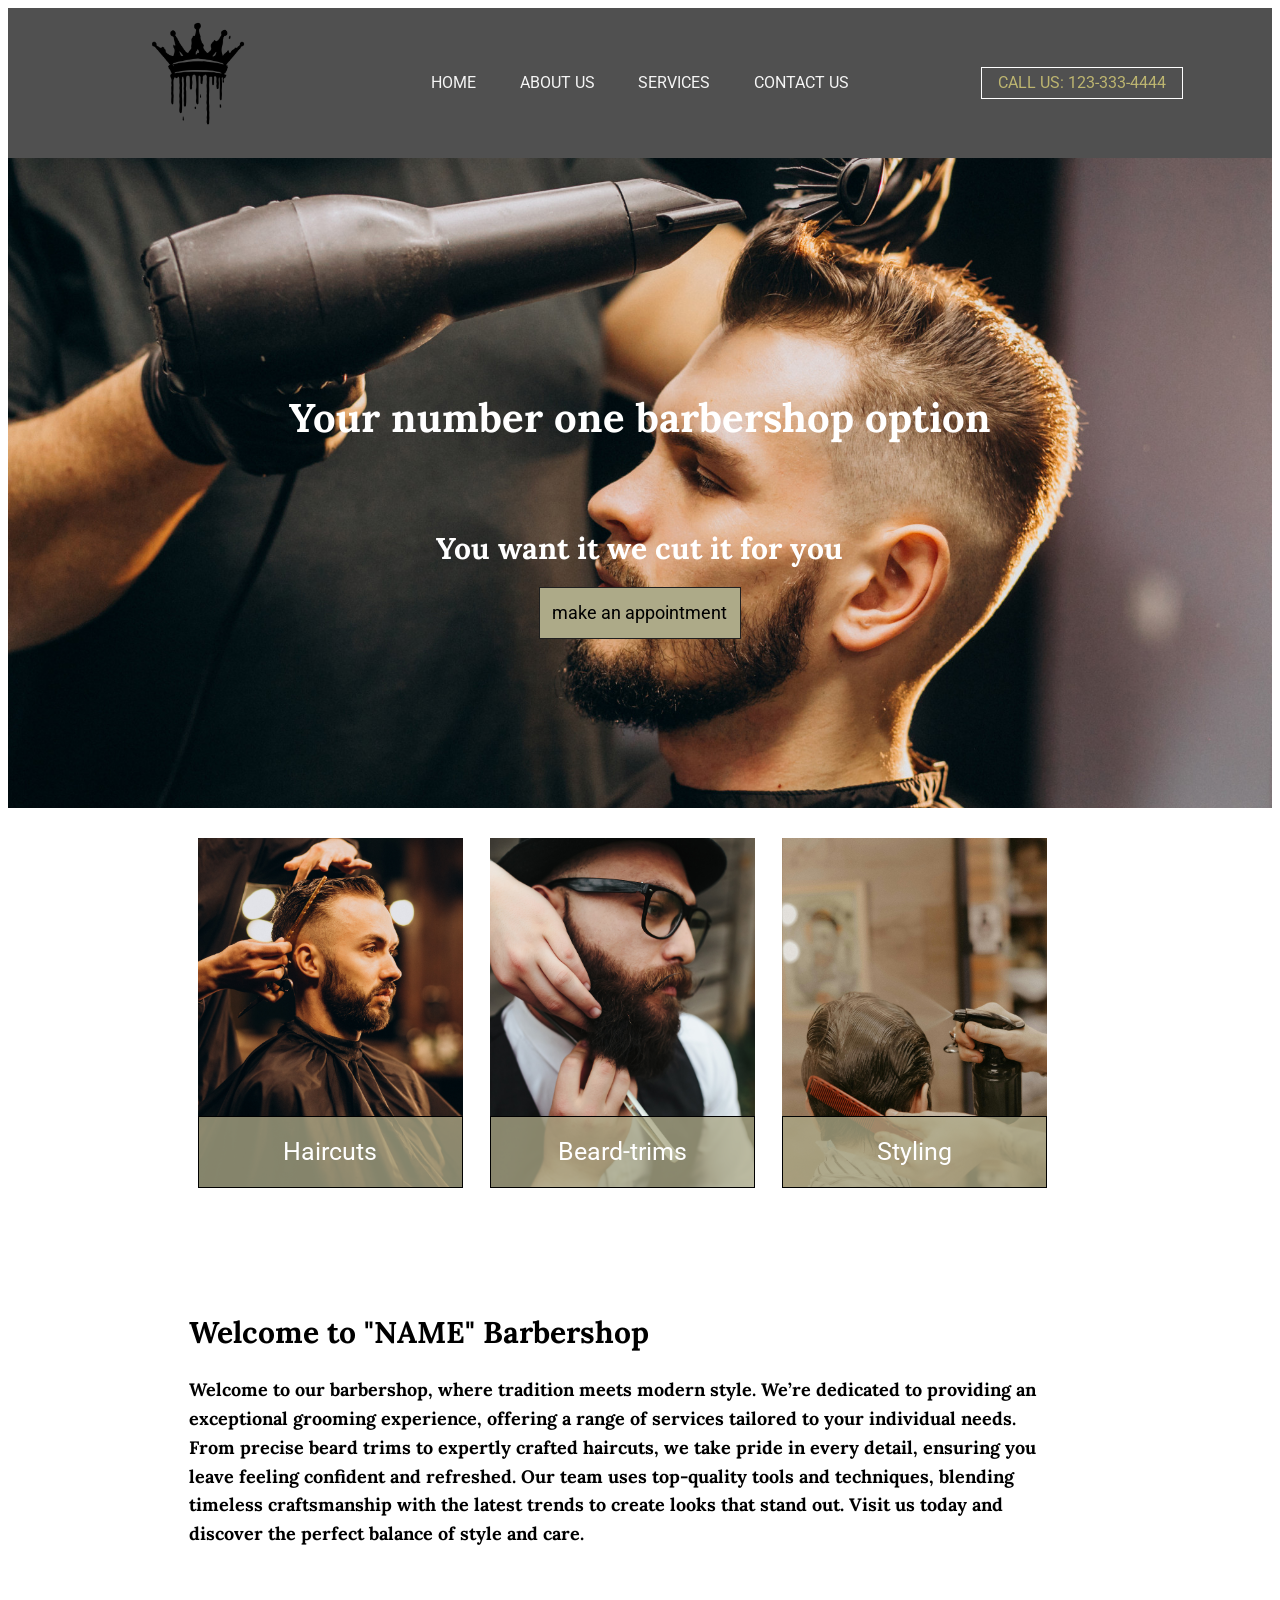
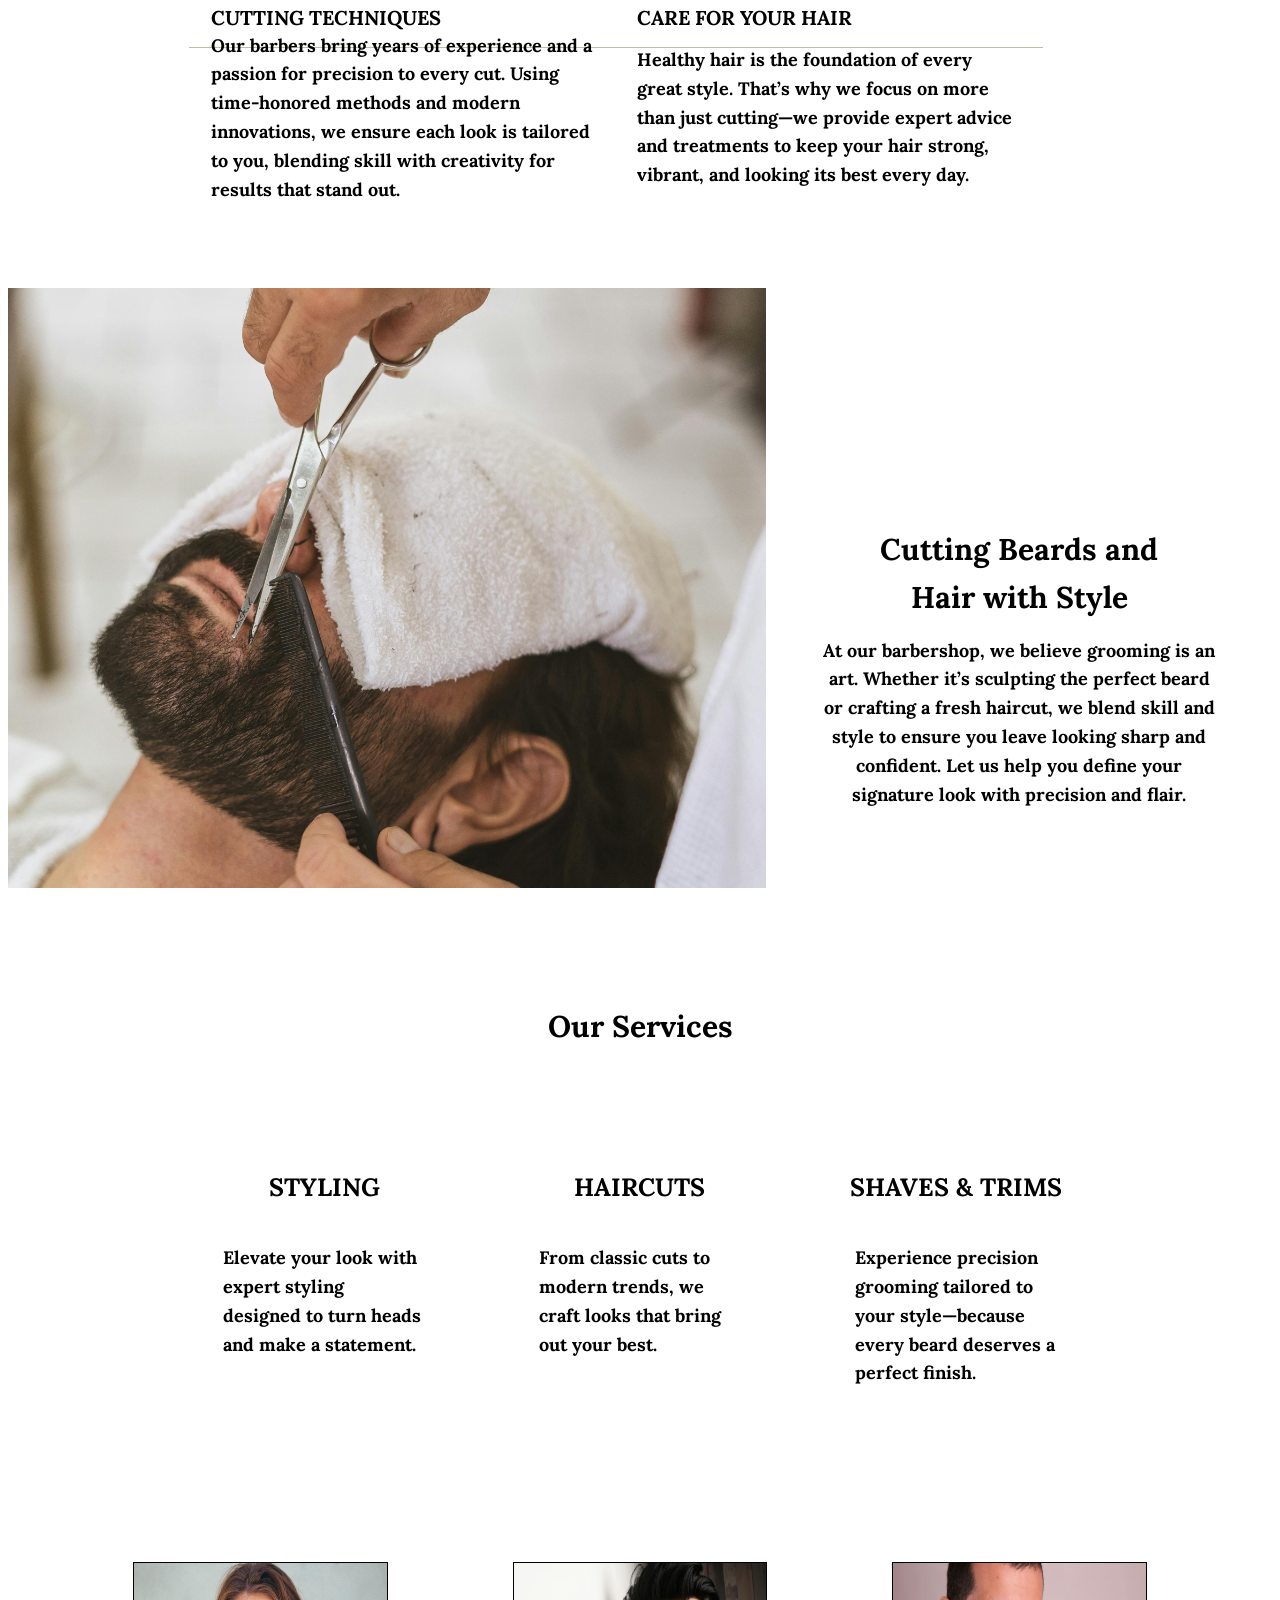
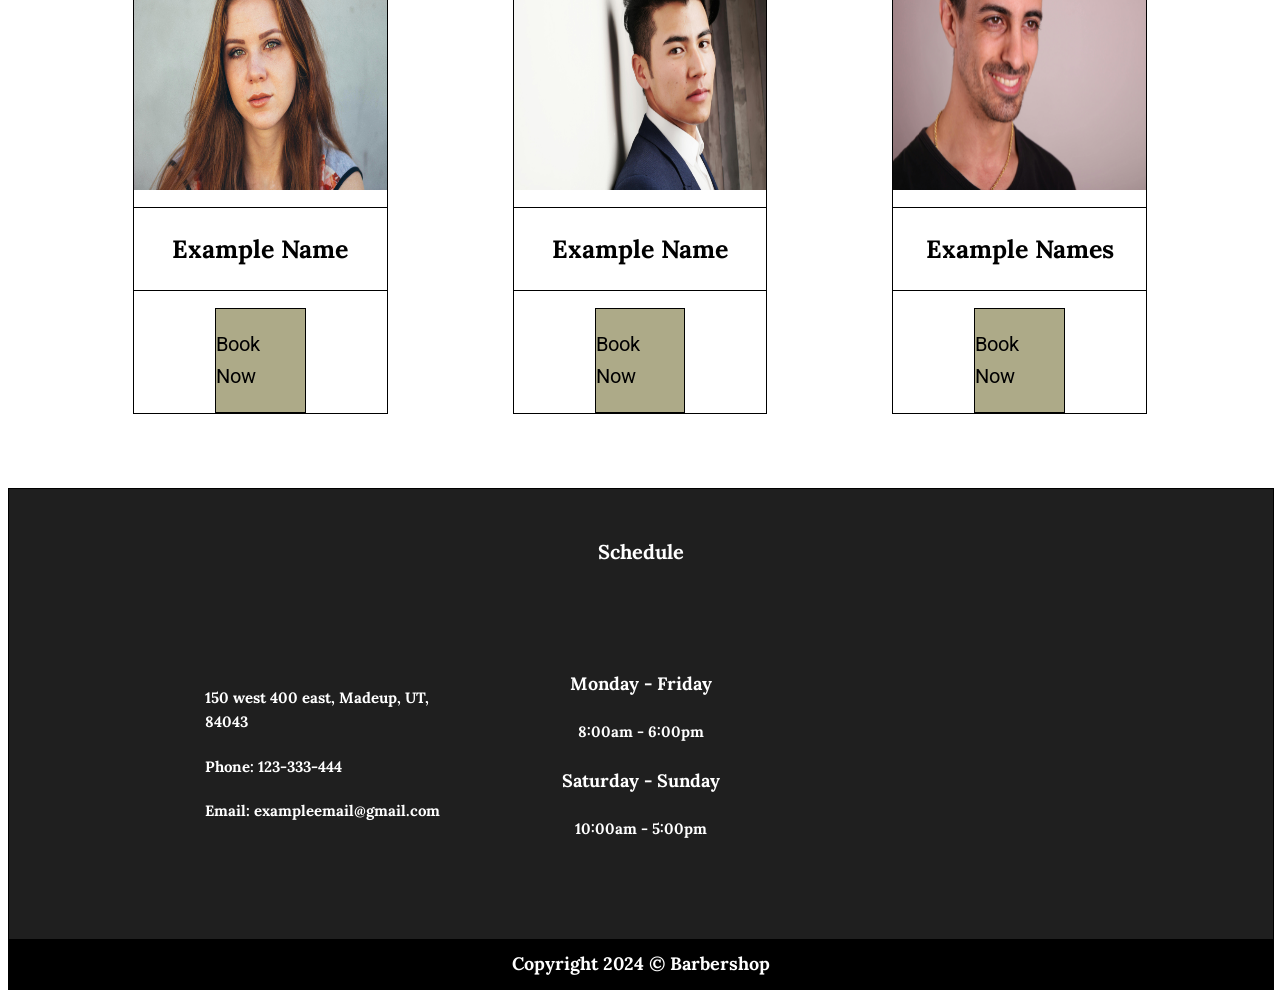
<file: index.html>
<!DOCTYPE html>
<html lang="en">
<head>
    <meta charset="UTF-8">
    <meta name="viewport" content="width=device-width, initial-scale=1.0">
    <title>Mainpage</title>

    <link rel="stylesheet" href="styles.css">
    <link href="https://fonts.googleapis.com/css2?family=Lora:wght@400;700&family=Roboto:wght@400;500;700&display=swap" rel="stylesheet">
    <link rel='stylesheet' href='https://cdn-uicons.flaticon.com/2.6.0/uicons-brands/css/uicons-brands.css'>

</head>
<body>
    <div id="hero-bar">
        <div id="logo-container">
            <img id="logo" src="Logo.png">
        </div>
        <div id="nav-bar">
            <a id="home-button" class="nav-buttons">HOME</a>
            <a id="about-button" class="nav-buttons">ABOUT US</a>
            <a id="services-button" class="nav-buttons">SERVICES</a>
            <a id="contact-button" class="nav-buttons">CONTACT US</a>
        </div>
        <div id="call-box">
            <!-- CHANGE HERE -->
            <a id="call-button">CALL US: 123-333-4444</a>
        </div>
    </div>
    <!--SECTION ONE-->
    <div id="section-one">
        <div class="section-one-sides"></div>
        <div id="section-one-middle">
            <div id="hook-header-box">
                <h1 id="hook-header">Your number one barbershop option</h1>
            </div>
            <div id="hook-bio-box">
                <h1 id="hook-bio">You want it we cut it for you</h1>
            </div>
            <div id="appointment-box">
                <a id="appointment-button">make an appointment</a>
            </div>
        </div>
        <div class="section-one-sides"></div>
    </div>
    <!-- SECTION TWO -->
     <div id="section-two">
        <div id="section-two-container">
            <div id="haircut-card" class="section-two-cards">
                <div class="service-tags">Haircuts</div>
            </div>
            <div id="beard-trim-card" class="section-two-cards">
                <div class="service-tags">Beard-trims</div>
            </div>
            <div id="styling-card" class="section-two-cards">
                <div class="service-tags">Styling</div>
            </div>
        </div>
     </div>
     <!-- SECTION THREE -->
      <div id="section-three">
        <div id="shop-bio-container">
            <!-- CHANGE HERE -->
            <h1 id="shop-bio-header">Welcome to "NAME" Barbershop</h1>
            <h1 id="shop-bio-content">Welcome to our barbershop, where tradition meets modern style. We’re dedicated to providing an exceptional grooming experience, offering a range of services tailored to your individual needs. From precise beard trims to expertly crafted haircuts, we take pride in every detail, ensuring you leave feeling confident and refreshed. Our team uses top-quality tools and techniques, blending timeless craftsmanship with the latest trends to create looks that stand out. Visit us today and discover the perfect balance of style and care.</h1>
        </div>
        <div id="shop-technique-container">
            <div class="shop-technique-boxes">
                <div class="technique-header-box">
                    <h1 class="technique-header">CUTTING TECHNIQUES</h1>
                </div>
                <div class="technique-content-box">
                    <h1 class="technique-content">Our barbers bring years of experience and a passion for precision to every cut. Using time-honored methods and modern innovations, we ensure each look is tailored to you, blending skill with creativity for results that stand out.</h1>
                </div>
            </div>
            <div class="shop-technique-boxes">
                <div class="technique-header-box">
                    <h1 class="technique-header">CARE FOR YOUR HAIR</h1>
                </div>
                <div class="technique-content-box">
                    <h1 class="technique-content">Healthy hair is the foundation of every great style. That’s why we focus on more than just cutting—we provide expert advice and treatments to keep your hair strong, vibrant, and looking its best every day.</h1>
                </div>
            </div>
        </div>
      </div>
      <!-- SECTION FOUR -->
       <div id="section-four">
            <div id="section-four-left"></div>
            <div id="section-four-right">
                <div id="section-four-icon-box"><i id="scissors-icon" class="fi fi-tr-barber-shop"></i></div>
                <div id="section-four-header-box">
                    <h1 id="section-four-header">Cutting Beards and Hair with Style</h1></div>
                <div id="section-four-bio-box">
                    <h1 id="section-four-bio">At our barbershop, we believe grooming is an art. Whether it’s sculpting the perfect beard or crafting a fresh haircut, we blend skill and style to ensure you leave looking sharp and confident. Let us help you define your signature look with precision and flair.</h1>
                </div>
            </div>
       </div>
       <!-- SECTION FIVE -->
        <div id="section-five">
            <div id="section-five-top">
                <div id="services-header-box">
                    <h1 id="services-header">Our Services</h1>
                </div>
            </div>
            <div id="section-five-bottom">
                <div class="services-boxes">
                    <div id="service-icons"><i id="service-icons" class="fi fi-tr-barber-shop"></i></div>
                    <h1 class="service-headers">STYLING</h1>
                    <h1 class="service-bios">Elevate your look with expert styling designed to turn heads and make a statement.</h1>
                </div>
                <div class="services-boxes">
                    <div id="service-icons"><i id="service-icons" class="fi fi-tr-hair-clipper"></i></i></div>
                    <h1 class="service-headers">HAIRCUTS</h1>
                    <h1 class="service-bios">From classic cuts to modern trends, we craft looks that bring out your best.</h1>
                </div>
                <div class="services-boxes">
                    <div id="service-icons"><i id="service-icons" class="fi fi-tr-razor-barber"></i></div>
                    <h1 class="service-headers">SHAVES & TRIMS</h1>
                    <h1 class="service-bios">Experience precision grooming tailored to your style—because every beard deserves a perfect finish.</h1>
                </div>
            </div>
        </div>

      <!-- STAFF SECTION -->
       <div id="staffing-section">
            <div class="barber-cards">
                <div class="barber-imgs">
                    <img class="barber-pics" src="barber-two.jpg">
                </div>
                <h1  class="barber-names">Example Name</h1>
                <a class="book-button">Book Now</a>
            </div>
            <div class="barber-cards">
                <div class="barber-imgs">
                    <img class="barber-pics" src="barber-three.jpg">
                </div>
                <h1  class="barber-names">Example Name</h1>
                <a class="book-button">Book Now</a>
            </div>
            <div class="barber-cards">
                <div class="barber-imgs">
                    <img class="barber-pics" src="barber-one.jpg">
                </div>
                <h1  class="barber-names">Example Names</h1>
                <a class="book-button">Book Now</a>
            </div>
       </div>
      <!-- BOTTOM SECTION -->
       <div id="bottom-section">
            <div id="bottom-section-top">
                <div class="bottom-boxes">
                    <div id="bottom-logo-box">

                    </div>
                    <div id="bottom-info-box">
                        <!-- CHANGE HERE -->
                        <h1 class="shop-info">150 west 400 east, Madeup, UT, 84043</h1>
                        <!-- CHANGE HERE -->
                        <h1 class="shop-info">Phone: 123-333-444</h1>
                        <!-- CHANGE HERE -->
                        <h1 class="shop-info">Email: exampleemail@gmail.com</h1>
                    </div>
                    <div id="bottom-socials-box">
                        <a class="bottom-socials"><i class="fi fi-brands-instagram"></i></a>
                        <a class="bottom-socials"><i class="fi fi-brands-facebook"></i></a>
                        <a class="bottom-socials"><i class="fi fi-brands-google"></i></a>
                        
                    </div>
                </div>
                <div class="bottom-boxes">
                    <div id="schedule-box">
                        <h1 id="schedule-header">Schedule</h1>
                    </div>
                    <div id="hours-box">
                        <!-- CHANGE HERE -->
                        <h1 id="mon-fri">Monday - Friday</h1>
                        <h1 id="week-times"> 8:00am - 6:00pm</h1>
                        <h1 id="sat-sun">Saturday - Sunday</h1>
                        <h1 id="weekend-times">10:00am - 5:00pm</h1>
                    </div>
                </div>
                <div class="bottom-boxes">
                    <iframe id="map" src="https://www.google.com/maps/embed?pb=!1m18!1m12!1m3!1d6042.482723366933!2d-111.88976878404615!3d40.77870764330864!2m3!1f0!2f0!3f0!3m2!1i1024!2i768!4f13.1!3m3!1m2!1s0x8752f5a16ffa6479%3A0x397635b9212efe75!2sMemory%20Grove%20Park!5e0!3m2!1sen!2sus!4v1735920702210!5m2!1sen!2sus" width="600" height="450" style="border:0;" allowfullscreen="" loading="lazy" referrerpolicy="no-referrer-when-downgrade"></iframe>
                </div>
            </div>
            <div id="bottom-section-bottom">
                <div id="trademark-container">
                    <h1 id="trademark">Copyright 2024 © Barbershop</h1>
                </div>
            </div>
       </div>
</body>
</html>
</file>
<file: styles.css>
@import url('https://cdn-uicons.flaticon.com/2.6.0/uicons-brands/css/uicons-brands.css');
@import url('https://cdn-uicons.flaticon.com/2.6.0/uicons-thin-rounded/css/uicons-thin-rounded.css');
html{
    width: 100%;
    height: auto;
}
h1, h2, h3, h4, h5, h6 {
    font-family: 'Lora', serif;
}
body {
    font-family: 'Roboto', sans-serif;
    line-height: 1.6;
    
}


#hero-bar{
    width: 100%;
    height: 150px;
    display: flex;
    align-items: center;
    justify-content: center;
    flex-direction: row;
    background-color: rgba(0, 0, 0, 0.685);
}
    #logo-container{
        width: 30%;
        height: 100%;
        display: flex;
        align-items: center;
        justify-content: center;
    }
        #logo{
            height: 100%;
            width: auto;
        }
    #nav-bar{
        width: 40%;
        height: 100%;
        display: flex;
        align-items: center;
        justify-content: space-evenly;
    }
        .nav-buttons{
            color: whitesmoke;
            cursor: pointer;
            transition: 1.1s;
        }
            .nav-buttons:hover{
                transform: scale(1.1);
            }
    #call-box{
        width: 30%;
        height: 100%;
        display: flex;
        align-items: center;
        justify-content: center;
    }
        #call-button{
            width: 200px;
            height: 30px;
            display: flex;
            align-items: center;
            justify-content: center;
            border: 1px solid white;
            color: rgb(189, 181, 112);
            cursor: pointer;
        }
#section-one{
    width: 100%;
    height: 650px;
    display: flex;
    justify-content: center;
    align-items: center;
    flex-direction: row;
    background-image: url("section-one-photo.jpg");
    background-position: center;
    background-size: cover;
    margin-bottom: 30px;
}
    .section-one-sides{
        width: 20%;
        height: 100%;
    }
    #section-one-middle{
        width: 60%;
        height: 100%;
        display: flex;
        align-items: center;
        justify-content: center;
        flex-direction: column;
    }
        #hook-header-box{
            width: 100%;
            height: 30%;
            display: flex;
            align-items: center;
            justify-content: center;
        }
            #hook-header{
                font-size: 40px;
                color: white;
            }
        #hook-bio-box{
            width: 100%;
            height: 10%;
            display: flex;
            align-items: center;
            justify-content: center;
        }
            #hook-bio{
                font-size: 30px;
                color: white;
            }
        #appointment-box{
            width: 100%;
            height: 10%;
            display: flex;
            align-items: center;
            justify-content: center;
        }
            #appointment-button{
                width: 200px;
                height: 50px;
                display: flex;
                align-items: center;
                justify-content: center;
                font-size: 18px;
                background-color: rgb(173, 170, 136);
                border: 1px solid rgb(32, 32, 32);
                cursor: pointer;
            }
/* SECTION TWO */
#section-two{
    width: 100%;
    height: 350px;
    display: flex;
    align-items: center;
    justify-content: center;
    margin-bottom: 100px;
}
    #section-two-container{
        width: 70%;
        height: 100%;
        display: flex;
        align-items: center;
        gap: 3%;
    }
        .section-two-cards{
            width: 30%;
            height: 100%;
            display: flex;
            align-items: end;
            justify-content: center;
        }
            #haircut-card{
                background-image: url("haircut-card-pic.jpg");
                background-position: center;
                background-size: cover;
            }
            #beard-trim-card{
                background: url("beard-card-pic.jpg");
                background-position: center;
                background-size: cover;
            }
            #styling-card{
                background-image: url("styling-card-pic.jpg");
                background-position: center;
                background-size: cover;
            }
                .service-tags{
                    width: 100%;
                    height: 20%;
                    display: flex;
                    align-items: center;
                    justify-content: center;
                    font-size: 25px;
                    background-color:rgba(173, 170, 136, 0.767);
                    color: white;
                    border: 1px solid black;
                }
/* SECTION THREE */
#section-three{
    width: 100%;
    height: 500px;
    display: flex;
    align-items: center;
    justify-content: center;
    flex-direction: column;
    margin-bottom: 100px;
}
    #shop-bio-container{
        width: 67.5%;
        height: 60%;
        align-items: center;
        justify-content: center;
        flex-direction: column;
        margin-right: 48px;
    }
        #shop-bio-header{
            font-size: 30px;
        }
        #shop-bio-content{
            font-size: 18px;
        }
    #shop-technique-container{
        width: 67.5%;
        height: 40%;
        display: flex;
        align-items: center;
        justify-content: center;
        flex-direction: row;
        margin-right: 48px;
    }
        .shop-technique-boxes{
            width: 50%;
            height: 100%;
            display: flex;
            align-items: center;
            justify-content: center;
            flex-direction: column;
        }
            .technique-header-box{
                width: 100%;
                height: 30%;
                display: flex;
                align-items: center;
                justify-content: center;
                border-bottom: 1px solid rgba(173, 170, 136, 0.767);
            }
                .technique-header{
                    font-size: 20px;
                    width: 90%;
                }
            .technique-content-box{
                width: 100%;
                height: 70%;
                display: flex;
                align-items: center;
                justify-content: center;
            }
                .technique-content{
                    font-size: 18px;
                    width: 90%;
                }
/* SECTION-FOUR */
#section-four{
    width: 100%;
    height: 600px;
    display: flex;
    align-items: center;
    justify-content: center;
    flex-direction: row;
    margin-bottom: 100px;
}
    #section-four-left{
        width: 60%;
        height: 100%;
        background-image: url("section-four-img.jpg");
        background-position: center;
        background-size: cover;
    }
    #section-four-right{
        width: 40%;
        height: 100%;
        display: flex;
        align-items: center;
        justify-content: center;
        flex-direction: column;
    }
        #section-four-icon-box{
            width: 30%;
            height: 20%;
            display: flex;
            align-items: center;
            justify-content: center;
        }
            #scissors-icon{
                font-size: 30px;
            }
        #section-four-header-box{
            width: 60%;
            height: 25%;
            display: flex;
            align-items: center;
            justify-content: center;
        }
            #section-four-header{
                font-size: 30px;
                text-align: center;
            }
        #section-four-bio-box{
            width: 80%;
            height: 25%;
            display: flex;
            align-items: center;
            justify-content: center;
        }
            #section-four-bio{
                font-size: 18px;
                text-align: center;
            }
/* SECTION FIVE */
#section-five{
    width: 100%;
    height: 500px;
    display: flex;
    align-items: center;
    justify-content: center;
    flex-direction: column;
}
    #section-five-top{
        width: 100%;
        height: 15%;
        display: flex;
        align-items: center;
        justify-content: center;
    }
        #services-header{
            font-size: 30px;
        }
    #section-five-bottom{
        width: 100%;
        height: 85%;
        display: flex;
        align-items: center;
        justify-content: center;
        gap: 5%;
    }
        .services-boxes{
            width: 20%;
            height: 70%;
            display: flex;
            align-items: center;
            justify-content: center;
            flex-direction: column;
        }
            #service-icons{
                width: 100%;
                height: 10%;
                font-size: 30px;
                text-align: center;
            }
            .service-headers{
                width: 100%;
                height: 20%;
                font-size: 25px;
                text-align: center;
            }
            .service-bios{
                width: 80%;
                height: 70%;
                font-size: 18px;
            }
/* STAFF SECTION */
#staffing-section{
    width: 100%;
    height: 600px;
    display: flex;
    align-items: center;
    justify-content: space-evenly;
    flex-direction: row;
}
    .barber-cards{
        width: 20%;
        height: 75%;
        display: flex;
        align-items: center;
        justify-content: center;
        flex-direction: column;
        border: 1px solid black;
    }
        .barber-imgs{
            width: 100%;
            height: 55%;
        }
            .barber-pics{
                width: 100%;
                height: 100%;
            }
        .barber-names{
            width: 100%;
            height: 20%;
            display: flex;
            align-items: center;
            justify-content: center;
            font-size: 25px;
            border: 1px solid black;
        }
        .book-button{
            width: 35%;
            height: 25%;
            display: flex;
            align-items: center;
            justify-content: center;
            font-size: 20px;
            border: 1px solid black;
            cursor: pointer;
            transition: 1.1s;
            background-color: rgb(173, 170, 136);
        }
            .book-button:hover{
                transform: scale(1.1);
            }

/* BOTTOM SECTION */
#bottom-section{
    width: 100%;
    height: 500px;
    display: flex;
    align-items: center;
    justify-content: center;
    flex-direction: column;
    border: 1px solid black;
}
    #bottom-section-top{
        width: 100%;
        height: 90%;
        display: flex;
        align-items: center;
        justify-content: center;
        flex-direction: row;
        background-color: rgb(31, 31, 31);
        gap: 3%;
    }
        .bottom-boxes{
            width: 21%;
            height: 90%;
            display: flex;
            align-items: center;
            justify-content: center;
            flex-direction: column;
        }
            #bottom-logo-box{
                width: 100%;
                height: 40%;
            }
            #bottom-info-box{
                width: 100%;
                height: 40%;
                display: flex;
                align-items: start;
                justify-content: center;
                flex-direction: column;
            }
                .shop-info{
                    font-size: 15px;
                    color: white;
                }
            #bottom-socials-box{
                width: 100%;
                height: 20%;
                display: flex;
                align-items: center;
                justify-content: space-evenly;
                flex-direction: row;
            }
                .bottom-socials{
                    width: 30px;
                    height: 30px;
                    color: white;
                    font-size: 30px;
                    transition: 1.1s;
                    cursor: pointer;
                }
                    .bottom-socials:hover{
                        transform: scale(1.1);
                    }
            #schedule-box{
                width: 100%;
                height: 20%;
                display: flex;
                align-items: center;
                justify-content: center;
            }
                #schedule-header{
                    font-size: 20px;
                    color: white;
                }
            #hours-box{
                width: 100%;
                height: 80%;
                display: flex;
                align-items: center;
                justify-content: center;
                flex-direction: column;
            }
                #mon-fri, #sat-sun{
                    font-size: 18px;
                    color: white;
                }
                #week-times, #weekend-times{
                    font-size: 15px;
                    color: white;
                }
            #map{
                width: 100%;
                height: 100%;
            }
    #bottom-section-bottom{
        width: 100%;
        height: 10%;
        display: flex;
        align-items: center;
        justify-content: center;
        background-color: black;
    }
        #trademark{
            font-size: 18px;
            color: white;
        }

@media screen and (max-width: 480px) {
#hero-bar{
    flex-direction: column;

}
    #logo-container{
        width: 100%;
        height: 30%;
    }
    #nav-bar{
        width: 100%;
        height: 40%;
    }
    #call-box{
        width: 100%;
        height: 30%;

    }
        #call-button{
            font-size: 15px;
        }



#hook-header{
    font-size: 30px;
}
#hook-bio{
    font-size: 25px;
}


#section-two-container{
    width: 100%;
}


#shop-bio-container{
    width: 95%;
    margin-bottom: 25px;
    margin-left: 50px;
}
    #shop-bio-header{
        font-size: 25px;
    }
    #shop-bio-content{
        font-size: 13px;
    }
#shop-technique-container{
    width: 100%;
    margin-left: 50px;
}
    .technique-header{
        font-size: 20px;
    }
    .technique-content{
        font-size: 10px;
    }


#section-four-icon-box{
    width: 100%;
}
#section-four-header-box{
    width: 100%;
}
    #section-four-header{
        font-size: 25px;
    }
#section-four-bio-box{
    width: 100%;
}
    #section-four-bio{
        font-size: 10px;
    }


.services-boxes{
    width: 33.3%;
}
    #service-icons{
        font-size: 20px;
    }
    .service-headers{
        font-size: 15px;
    }
    .service-bios{
        font-size: 12px;
    }


/*STAFF SECTION */
#staffing-section{
    height: 1000px;
    flex-direction: column;
    justify-content: center;
    margin-bottom: 100px;
}
.barber-cards{
    width: 75%;
    height: 33.3%;
    margin-bottom: 55px;
}
.barber-names{
    font-size: 20px;
}
.barber-exp{
    font-size: 15px;
}




#bottom-section{
    height: 900px;
}
#bottom-section-top{
    flex-direction: column;
}
    .bottom-boxes{
        width: 100%;
        height: 30%;
    }
    #bottom-info-box{
        align-items: center;
        justify-content: center;
    }
#schedule-header{
    font-size: 20px;
}
    #hours-box{
        width: 100%;
        height: 60%;
    }
        #mon-fri, #sat-sun{
            font-size: 12px;
            margin-right: 20px;
        }
        #week-times, #weekend-times{
            font-size: 8px;
            margin-right: 20px;
        }
    #hours-box{
        flex-direction: row;
    }
    }
</file>
